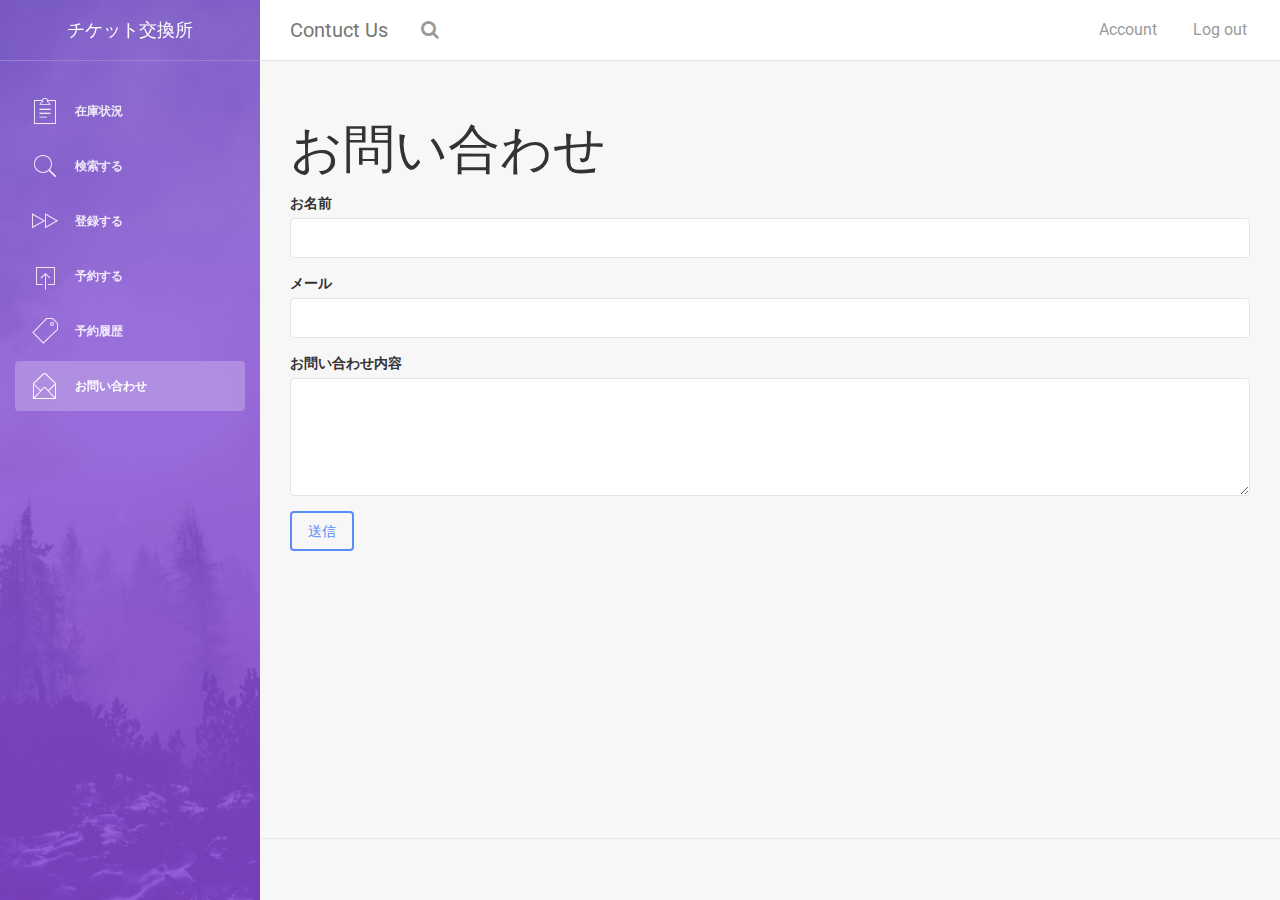
<file: contact.html>
<!doctype html>
<html lang="jp">
<head>
	<meta charset="utf-8" />
	<link rel="icon" type="image/png" href="assets/img/favicon.ico">
	<meta http-equiv="X-UA-Compatible" content="IE=edge,chrome=1" />

	<title>チケット交換所</title>

	<meta content='width=device-width, initial-scale=1.0, maximum-scale=1.0, user-scalable=0' name='viewport' />
  <meta name="viewport" content="width=device-width" />


  <!-- Bootstrap core CSS     -->
  <link href="assets/css/bootstrap.min.css" rel="stylesheet" />

  <!-- Animation library for notifications   -->
  <link href="assets/css/animate.min.css" rel="stylesheet"/>

  <!--  Light Bootstrap Table core CSS    -->
  <link href="assets/css/light-bootstrap-dashboard.css?v=1.4.0" rel="stylesheet"/>

  <!--  CSS for Demo Purpose, don't include it in your project     -->
  <link href="assets/css/demo.css" rel="stylesheet" />


  <!--     Fonts and icons     -->
  <link href="http://maxcdn.bootstrapcdn.com/font-awesome/4.2.0/css/font-awesome.min.css" rel="stylesheet">
  <link href='http://fonts.googleapis.com/css?family=Roboto:400,700,300' rel='stylesheet' type='text/css'>
  <link href="assets/css/pe-icon-7-stroke.css" rel="stylesheet" />

</head>
<body>

<div class="wrapper">
    <div class="sidebar" data-color="purple" data-image="assets/img/sidebar-5.jpg">
    	<div class="sidebar-wrapper">
            <div class="logo">
                <a class="simple-text">
                    チケット交換所
                </a>
            </div>

            <ul class="nav">
                <!-- <li>
                    <a href="trade.html">
                        <i class="pe-7s-cash"></i>
                        <p>取引する</p>
                    </a>
                </li> -->
                <li>
                    <a href="stock.html">
                        <i class="pe-7s-note2"></i>
                        <p>在庫状況</p>
                    </a>
                </li>
                <li>
                    <a href="search.html">
                        <i class="pe-7s-search"></i>
                        <p>検索する</p>
                    </a>
                </li>
                <li>
                    <a href="register.html">
                        <i class="pe-7s-next"></i>
                        <p>登録する</p>
                    </a>
                </li>
                <li>
                    <a href="reservation.html">
                        <i class="pe-7s-upload"></i>
                        <p>予約する</p>
                    </a>
                </li>
                <li>
                    <a href="reserved.html">
                        <i class="pe-7s-ticket"></i>
                        <p>予約履歴</p>
                    </a>
                </li>
                <li class="active">
                    <a href="contact.html">
                        <i class="pe-7s-mail-open"></i>
                        <p>お問い合わせ</p>
                    </a>
                </li>
                <!-- <li>
                    <a href="icons.html">
                        <i class="pe-7s-science"></i>
                        <p>Icons</p>
                    </a>
                </li>
                <li>
                    <a href="notifications.html">
                        <i class="pe-7s-bell"></i>
                        <p>Notifications</p>
                    </a>
                </li> -->
            </ul>
    	</div>
    </div>

    <div class="main-panel">
        <nav class="navbar navbar-default navbar-fixed">
            <div class="container-fluid">
                <div class="navbar-header">
                    <button type="button" class="navbar-toggle" data-toggle="collapse" data-target="#navigation-example-2">
                        <span class="sr-only">Toggle navigation</span>
                        <span class="icon-bar"></span>
                    </button>
                    <a class="navbar-brand" href="#">Contuct Us</a>
                </div>
                <div class="collapse navbar-collapse">
                    <ul class="nav navbar-nav navbar-left">
                        <li>
                           <a href="">
                                <i class="fa fa-search"></i>
																<p class="hidden-lg hidden-md">Search</p>
                            </a>
                        </li>
                    </ul>

                    <ul class="nav navbar-nav navbar-right">
                        <li>
                           <a href="">
                               <p>Account</p>
                            </a>
                        </li>
                        <li>
                            <a href="#">
                                <p>Log out</p>
                            </a>
                        </li>
												<li class="separator hidden-lg"></li>
                    </ul>
                </div>
            </div>
        </nav>


        <div class="content">
            <div class="container-fluid">
                <h1>お問い合わせ</h1>
                <form>
                    <div class="form-group">
                        <label for="name1">お名前</label>
                        <input type="text" class="form-control" id="name1">
                    </div>
                    <div class="form-group">
                        <label for="mail1">メール</label>
                        <input type="email" class="form-control" id="mail1">
                    </div>
                    <div class="form-group">
                        <label for="ask1">お問い合わせ内容</label>
                        <textarea rows="5" class="form-control" id="ask1"></textarea>
                    </div>

                    <button class="btn btn-primary">送信</button>
                </form>
            </div>
        </div>
        <footer class="footer">
            <!-- <div class="container-fluid">
                <nav class="pull-left">
                    <ul>
                        <li>
                            <a href="#">
                                Home
                            </a>
                        </li>
                        <li>
                            <a href="#">
                                Company
                            </a>
                        </li>
                        <li>
                            <a href="#">
                                Portfolio
                            </a>
                        </li>
                        <li>
                            <a href="#">
                               Blog
                            </a>
                        </li>
                    </ul>
                </nav>
                <p class="copyright pull-right">
                    &copy; <script>document.write(new Date().getFullYear())</script> <a href="http://www.creative-tim.com">Creative Tim</a>, made with love for a better web
                </p>
            </div> -->
        </footer>
    </div>
</div>
</body>

  <!--   Core JS Files   -->
  <script src="assets/js/jquery.3.2.1.min.js" type="text/javascript"></script>
	<script src="assets/js/bootstrap.min.js" type="text/javascript"></script>

	<!--  Charts Plugin -->
	<script src="assets/js/chartist.min.js"></script>

  <!--  Notifications Plugin    -->
  <script src="assets/js/bootstrap-notify.js"></script>

    <!-- Light Bootstrap Table Core javascript and methods for Demo purpose -->
	<script src="assets/js/light-bootstrap-dashboard.js?v=1.4.0"></script>

	<!-- Light Bootstrap Table DEMO methods, don't include it in your project! -->
	<script src="assets/js/demo.js"></script>
</html>
</file>
<file: assets/css/demo.css>
@media (min-width: 992px){
    .typo-line{
        padding-left: 140px;
        margin-bottom: 40px;
        position: relative;
    }

    .typo-line .category{
        transform: translateY(-50%);
        top: 50%;
        left: 0px;
        position: absolute;
    }
}

.all-icons [class*="pe-"]{
    font-size: 40px;
}
.all-icons input{
    border: 0;
}
.all-icons .font-icon-detail{
    text-align: center;
    padding: 45px 0px 30px;
    border: 1px solid #e5e5e5;
    border-radius: 6px;
    margin: 15px 0;
}
.all-icons .font-icon-detail input{
    margin: 25px auto 0;
    width: 100%;
    text-align: center;
    display: block;
    color: #aaa;
    font-size: 13px;
}

#map{
    position:relative;
    width:100%;
    height: calc(100% - 60px);
}

.places-buttons .btn{
    margin-bottom: 30px
}
.sidebar .nav > li.active-pro{
    position: absolute;
    width: 100%;
    bottom: 10px;
}
.sidebar .nav > li.active-pro a{
    background: rgba(255, 255, 255, 0.14);
    opacity: 1;
    color: #FFFFFF;
}

.table-upgrade td:nth-child(2),
.table-upgrade td:nth-child(3){
    text-align: center;
}

@media all and (max-width: 991px)  {
    .sidebar .nav > li.active-pro{
        position: initial;
    }
}
</file>
<file: assets/css/pe-icon-7-stroke.css>
@font-face {
	font-family: 'Pe-icon-7-stroke';
	src:url('../fonts/Pe-icon-7-stroke.eot?d7yf1v');
	src:url('../fonts/Pe-icon-7-stroke.eot?#iefixd7yf1v') format('embedded-opentype'),
		url('../fonts/Pe-icon-7-stroke.woff?d7yf1v') format('woff'),
		url('../fonts/Pe-icon-7-stroke.ttf?d7yf1v') format('truetype'),
		url('../fonts/Pe-icon-7-stroke.svg?d7yf1v#Pe-icon-7-stroke') format('svg');
	font-weight: normal;
	font-style: normal;
}

[class^="pe-7s-"], [class*=" pe-7s-"] {
	display: inline-block;
	font-family: 'Pe-icon-7-stroke';
	speak: none;
	font-style: normal;
	font-weight: normal;
	font-variant: normal;
	text-transform: none;
	line-height: 1;

	/* Better Font Rendering =========== */
	-webkit-font-smoothing: antialiased;
	-moz-osx-font-smoothing: grayscale;
}

.pe-7s-album:before {
	content: "\e6aa";
}
.pe-7s-arc:before {
	content: "\e6ab";
}
.pe-7s-back-2:before {
	content: "\e6ac";
}
.pe-7s-bandaid:before {
	content: "\e6ad";
}
.pe-7s-car:before {
	content: "\e6ae";
}
.pe-7s-diamond:before {
	content: "\e6af";
}
.pe-7s-door-lock:before {
	content: "\e6b0";
}
.pe-7s-eyedropper:before {
	content: "\e6b1";
}
.pe-7s-female:before {
	content: "\e6b2";
}
.pe-7s-gym:before {
	content: "\e6b3";
}
.pe-7s-hammer:before {
	content: "\e6b4";
}
.pe-7s-headphones:before {
	content: "\e6b5";
}
.pe-7s-helm:before {
	content: "\e6b6";
}
.pe-7s-hourglass:before {
	content: "\e6b7";
}
.pe-7s-leaf:before {
	content: "\e6b8";
}
.pe-7s-magic-wand:before {
	content: "\e6b9";
}
.pe-7s-male:before {
	content: "\e6ba";
}
.pe-7s-map-2:before {
	content: "\e6bb";
}
.pe-7s-next-2:before {
	content: "\e6bc";
}
.pe-7s-paint-bucket:before {
	content: "\e6bd";
}
.pe-7s-pendrive:before {
	content: "\e6be";
}
.pe-7s-photo:before {
	content: "\e6bf";
}
.pe-7s-piggy:before {
	content: "\e6c0";
}
.pe-7s-plugin:before {
	content: "\e6c1";
}
.pe-7s-refresh-2:before {
	content: "\e6c2";
}
.pe-7s-rocket:before {
	content: "\e6c3";
}
.pe-7s-settings:before {
	content: "\e6c4";
}
.pe-7s-shield:before {
	content: "\e6c5";
}
.pe-7s-smile:before {
	content: "\e6c6";
}
.pe-7s-usb:before {
	content: "\e6c7";
}
.pe-7s-vector:before {
	content: "\e6c8";
}
.pe-7s-wine:before {
	content: "\e6c9";
}
.pe-7s-cloud-upload:before {
	content: "\e68a";
}
.pe-7s-cash:before {
	content: "\e68c";
}
.pe-7s-close:before {
	content: "\e680";
}
.pe-7s-bluetooth:before {
	content: "\e68d";
}
.pe-7s-cloud-download:before {
	content: "\e68b";
}
.pe-7s-way:before {
	content: "\e68e";
}
.pe-7s-close-circle:before {
	content: "\e681";
}
.pe-7s-id:before {
	content: "\e68f";
}
.pe-7s-angle-up:before {
	content: "\e682";
}
.pe-7s-wristwatch:before {
	content: "\e690";
}
.pe-7s-angle-up-circle:before {
	content: "\e683";
}
.pe-7s-world:before {
	content: "\e691";
}
.pe-7s-angle-right:before {
	content: "\e684";
}
.pe-7s-volume:before {
	content: "\e692";
}
.pe-7s-angle-right-circle:before {
	content: "\e685";
}
.pe-7s-users:before {
	content: "\e693";
}
.pe-7s-angle-left:before {
	content: "\e686";
}
.pe-7s-user-female:before {
	content: "\e694";
}
.pe-7s-angle-left-circle:before {
	content: "\e687";
}
.pe-7s-up-arrow:before {
	content: "\e695";
}
.pe-7s-angle-down:before {
	content: "\e688";
}
.pe-7s-switch:before {
	content: "\e696";
}
.pe-7s-angle-down-circle:before {
	content: "\e689";
}
.pe-7s-scissors:before {
	content: "\e697";
}
.pe-7s-wallet:before {
	content: "\e600";
}
.pe-7s-safe:before {
	content: "\e698";
}
.pe-7s-volume2:before {
	content: "\e601";
}
.pe-7s-volume1:before {
	content: "\e602";
}
.pe-7s-voicemail:before {
	content: "\e603";
}
.pe-7s-video:before {
	content: "\e604";
}
.pe-7s-user:before {
	content: "\e605";
}
.pe-7s-upload:before {
	content: "\e606";
}
.pe-7s-unlock:before {
	content: "\e607";
}
.pe-7s-umbrella:before {
	content: "\e608";
}
.pe-7s-trash:before {
	content: "\e609";
}
.pe-7s-tools:before {
	content: "\e60a";
}
.pe-7s-timer:before {
	content: "\e60b";
}
.pe-7s-ticket:before {
	content: "\e60c";
}
.pe-7s-target:before {
	content: "\e60d";
}
.pe-7s-sun:before {
	content: "\e60e";
}
.pe-7s-study:before {
	content: "\e60f";
}
.pe-7s-stopwatch:before {
	content: "\e610";
}
.pe-7s-star:before {
	content: "\e611";
}
.pe-7s-speaker:before {
	content: "\e612";
}
.pe-7s-signal:before {
	content: "\e613";
}
.pe-7s-shuffle:before {
	content: "\e614";
}
.pe-7s-shopbag:before {
	content: "\e615";
}
.pe-7s-share:before {
	content: "\e616";
}
.pe-7s-server:before {
	content: "\e617";
}
.pe-7s-search:before {
	content: "\e618";
}
.pe-7s-film:before {
	content: "\e6a5";
}
.pe-7s-science:before {
	content: "\e619";
}
.pe-7s-disk:before {
	content: "\e6a6";
}
.pe-7s-ribbon:before {
	content: "\e61a";
}
.pe-7s-repeat:before {
	content: "\e61b";
}
.pe-7s-refresh:before {
	content: "\e61c";
}
.pe-7s-add-user:before {
	content: "\e6a9";
}
.pe-7s-refresh-cloud:before {
	content: "\e61d";
}
.pe-7s-paperclip:before {
	content: "\e69c";
}
.pe-7s-radio:before {
	content: "\e61e";
}
.pe-7s-note2:before {
	content: "\e69d";
}
.pe-7s-print:before {
	content: "\e61f";
}
.pe-7s-network:before {
	content: "\e69e";
}
.pe-7s-prev:before {
	content: "\e620";
}
.pe-7s-mute:before {
	content: "\e69f";
}
.pe-7s-power:before {
	content: "\e621";
}
.pe-7s-medal:before {
	content: "\e6a0";
}
.pe-7s-portfolio:before {
	content: "\e622";
}
.pe-7s-like2:before {
	content: "\e6a1";
}
.pe-7s-plus:before {
	content: "\e623";
}
.pe-7s-left-arrow:before {
	content: "\e6a2";
}
.pe-7s-play:before {
	content: "\e624";
}
.pe-7s-key:before {
	content: "\e6a3";
}
.pe-7s-plane:before {
	content: "\e625";
}
.pe-7s-joy:before {
	content: "\e6a4";
}
.pe-7s-photo-gallery:before {
	content: "\e626";
}
.pe-7s-pin:before {
	content: "\e69b";
}
.pe-7s-phone:before {
	content: "\e627";
}
.pe-7s-plug:before {
	content: "\e69a";
}
.pe-7s-pen:before {
	content: "\e628";
}
.pe-7s-right-arrow:before {
	content: "\e699";
}
.pe-7s-paper-plane:before {
	content: "\e629";
}
.pe-7s-delete-user:before {
	content: "\e6a7";
}
.pe-7s-paint:before {
	content: "\e62a";
}
.pe-7s-bottom-arrow:before {
	content: "\e6a8";
}
.pe-7s-notebook:before {
	content: "\e62b";
}
.pe-7s-note:before {
	content: "\e62c";
}
.pe-7s-next:before {
	content: "\e62d";
}
.pe-7s-news-paper:before {
	content: "\e62e";
}
.pe-7s-musiclist:before {
	content: "\e62f";
}
.pe-7s-music:before {
	content: "\e630";
}
.pe-7s-mouse:before {
	content: "\e631";
}
.pe-7s-more:before {
	content: "\e632";
}
.pe-7s-moon:before {
	content: "\e633";
}
.pe-7s-monitor:before {
	content: "\e634";
}
.pe-7s-micro:before {
	content: "\e635";
}
.pe-7s-menu:before {
	content: "\e636";
}
.pe-7s-map:before {
	content: "\e637";
}
.pe-7s-map-marker:before {
	content: "\e638";
}
.pe-7s-mail:before {
	content: "\e639";
}
.pe-7s-mail-open:before {
	content: "\e63a";
}
.pe-7s-mail-open-file:before {
	content: "\e63b";
}
.pe-7s-magnet:before {
	content: "\e63c";
}
.pe-7s-loop:before {
	content: "\e63d";
}
.pe-7s-look:before {
	content: "\e63e";
}
.pe-7s-lock:before {
	content: "\e63f";
}
.pe-7s-lintern:before {
	content: "\e640";
}
.pe-7s-link:before {
	content: "\e641";
}
.pe-7s-like:before {
	content: "\e642";
}
.pe-7s-light:before {
	content: "\e643";
}
.pe-7s-less:before {
	content: "\e644";
}
.pe-7s-keypad:before {
	content: "\e645";
}
.pe-7s-junk:before {
	content: "\e646";
}
.pe-7s-info:before {
	content: "\e647";
}
.pe-7s-home:before {
	content: "\e648";
}
.pe-7s-help2:before {
	content: "\e649";
}
.pe-7s-help1:before {
	content: "\e64a";
}
.pe-7s-graph3:before {
	content: "\e64b";
}
.pe-7s-graph2:before {
	content: "\e64c";
}
.pe-7s-graph1:before {
	content: "\e64d";
}
.pe-7s-graph:before {
	content: "\e64e";
}
.pe-7s-global:before {
	content: "\e64f";
}
.pe-7s-gleam:before {
	content: "\e650";
}
.pe-7s-glasses:before {
	content: "\e651";
}
.pe-7s-gift:before {
	content: "\e652";
}
.pe-7s-folder:before {
	content: "\e653";
}
.pe-7s-flag:before {
	content: "\e654";
}
.pe-7s-filter:before {
	content: "\e655";
}
.pe-7s-file:before {
	content: "\e656";
}
.pe-7s-expand1:before {
	content: "\e657";
}
.pe-7s-exapnd2:before {
	content: "\e658";
}
.pe-7s-edit:before {
	content: "\e659";
}
.pe-7s-drop:before {
	content: "\e65a";
}
.pe-7s-drawer:before {
	content: "\e65b";
}
.pe-7s-download:before {
	content: "\e65c";
}
.pe-7s-display2:before {
	content: "\e65d";
}
.pe-7s-display1:before {
	content: "\e65e";
}
.pe-7s-diskette:before {
	content: "\e65f";
}
.pe-7s-date:before {
	content: "\e660";
}
.pe-7s-cup:before {
	content: "\e661";
}
.pe-7s-culture:before {
	content: "\e662";
}
.pe-7s-crop:before {
	content: "\e663";
}
.pe-7s-credit:before {
	content: "\e664";
}
.pe-7s-copy-file:before {
	content: "\e665";
}
.pe-7s-config:before {
	content: "\e666";
}
.pe-7s-compass:before {
	content: "\e667";
}
.pe-7s-comment:before {
	content: "\e668";
}
.pe-7s-coffee:before {
	content: "\e669";
}
.pe-7s-cloud:before {
	content: "\e66a";
}
.pe-7s-clock:before {
	content: "\e66b";
}
.pe-7s-check:before {
	content: "\e66c";
}
.pe-7s-chat:before {
	content: "\e66d";
}
.pe-7s-cart:before {
	content: "\e66e";
}
.pe-7s-camera:before {
	content: "\e66f";
}
.pe-7s-call:before {
	content: "\e670";
}
.pe-7s-calculator:before {
	content: "\e671";
}
.pe-7s-browser:before {
	content: "\e672";
}
.pe-7s-box2:before {
	content: "\e673";
}
.pe-7s-box1:before {
	content: "\e674";
}
.pe-7s-bookmarks:before {
	content: "\e675";
}
.pe-7s-bicycle:before {
	content: "\e676";
}
.pe-7s-bell:before {
	content: "\e677";
}
.pe-7s-battery:before {
	content: "\e678";
}
.pe-7s-ball:before {
	content: "\e679";
}
.pe-7s-back:before {
	content: "\e67a";
}
.pe-7s-attention:before {
	content: "\e67b";
}
.pe-7s-anchor:before {
	content: "\e67c";
}
.pe-7s-albums:before {
	content: "\e67d";
}
.pe-7s-alarm:before {
	content: "\e67e";
}
.pe-7s-airplay:before {
	content: "\e67f";
}
</file>
